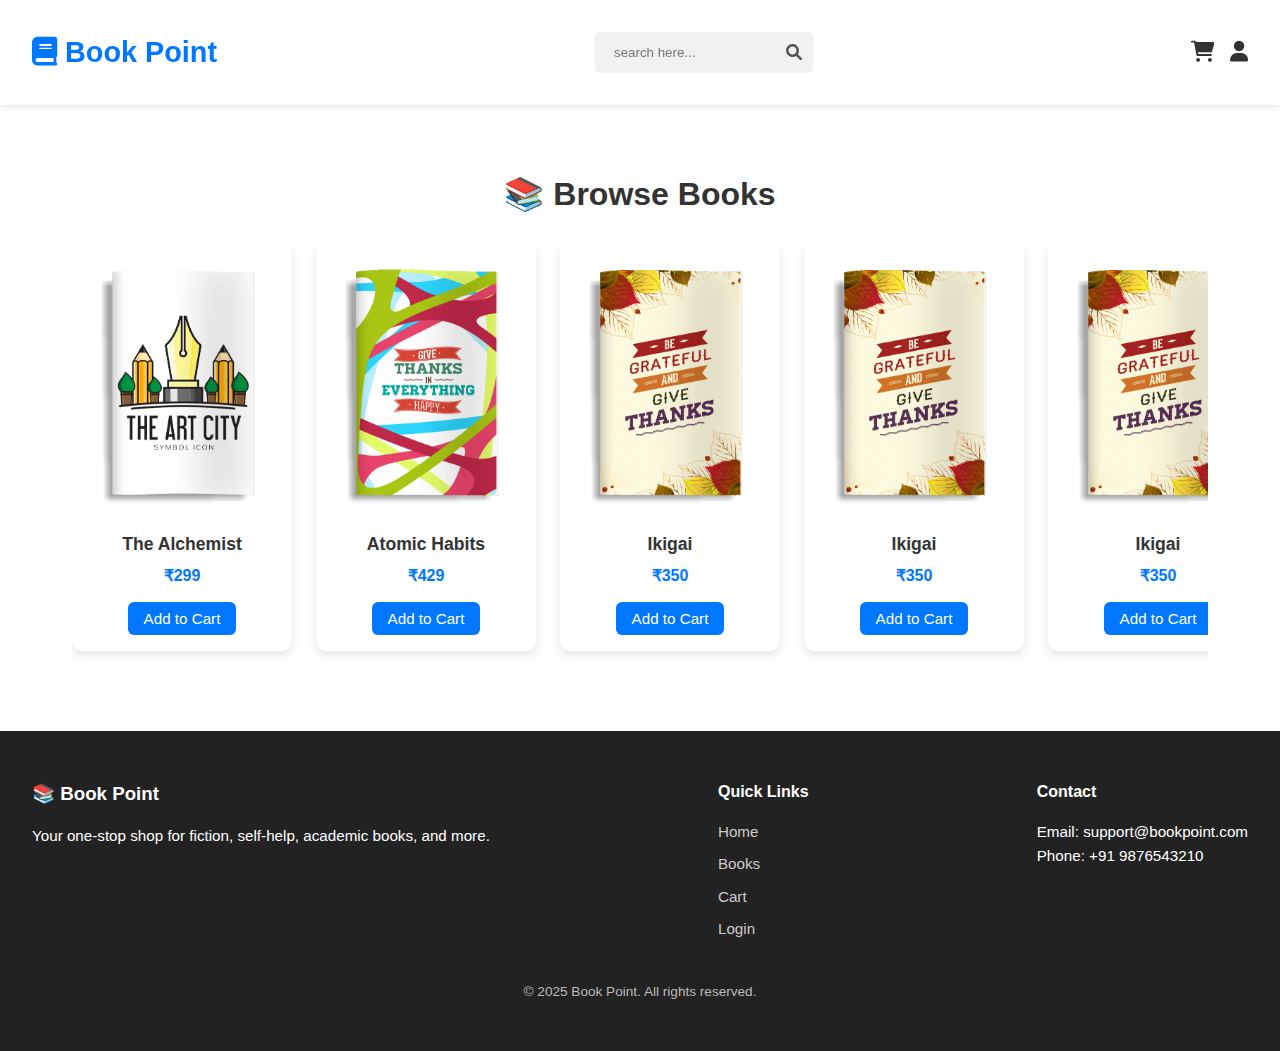
<file: books.html>
<!DOCTYPE html>
<html lang="en">
<head>
  <meta charset="UTF-8">
  <title>All Books | Book Point</title>
  <link rel="stylesheet" href="css/style.css">
  <link rel="stylesheet" href="https://cdnjs.cloudflare.com/ajax/libs/font-awesome/6.0.0/css/all.min.css">
  <link rel="stylesheet" href="../css/style.css">
  <link rel="stylesheet" href="../css/books.css">
</head>
<body>

  <!-- Reuse the same header from index.html -->
  <header class="header">
    <div class="header-1">
      <a href="index.html" class="logo"><i class="fas fa-book"></i> Book Point</a>
      <form action="" class="search-form">
        <input type="search" placeholder="search here..." id="search-box">
        <label for="search-box" class="fas fa-search"></label>
      </form>
      <div class="icons">
        <a href="cart.html" class="fas fa-shopping-cart"></a>
        <a href="login.html" class="fas fa-user"></a>
      </div>
    </div>
  </header>

 <!-- Book List -->
  <section class="books-container">
    <h2 class="section-title">📚 Browse Books</h2>

    <div class="books-scroll">
      <!-- Book Card 1 -->
      <div class="book-card">
        <img src="../images/book1.png" alt="The Alchemist">
        <h3>The Alchemist</h3>
        <p class="price">₹299</p>
        <button class="add-to-cart"
                data-title="The Alchemist"
                data-price="299"
                data-image="../images/book1.png">
          Add to Cart
        </button>
      </div>

      <!-- Book Card 2 -->
      <div class="book-card">
        <img src="../images/book2.png" alt="Atomic Habits">
        <h3>Atomic Habits</h3>
        <p class="price">₹429</p>
        <button class="add-to-cart"
                data-title="Atomic Habits"
                data-price="429"
                data-image="../images/book2.png">
          Add to Cart
        </button>
      </div>

      <!-- Book Card 3 -->
      <div class="book-card">
        <img src="../images/book3.png" alt="Ikigai">
        <h3>Ikigai</h3>
        <p class="price">₹350</p>
        <button class="add-to-cart"
                data-title="Ikigai"
                data-price="350"
                data-image="../images/book3.png">
          Add to Cart
        </button>
      </div>

      <div class="book-card">
        <img src="../images/book3.png" alt="Ikigai">
        <h3>Ikigai</h3>
        <p class="price">₹350</p>
        <button class="add-to-cart"
                data-title="Ikigai"
                data-price="350"
                data-image="../images/book3.png">
          Add to Cart
        </button>
      </div>
      <div class="book-card">
        <img src="../images/book3.png" alt="Ikigai">
        <h3>Ikigai</h3>
        <p class="price">₹350</p>
        <button class="add-to-cart"
                data-title="Ikigai"
                data-price="350"
                data-image="../images/book3.png">
          Add to Cart
        </button>
      </div>
      <div class="book-card">
        <img src="../images/book3.png" alt="Ikigai">
        <h3>Ikigai</h3>
        <p class="price">₹350</p>
        <button class="add-to-cart"
                data-title="Ikigai"
                data-price="350"
                data-image="../images/book3.png">
          Add to Cart
        </button>
      </div>
      <div class="book-card">
        <img src="../images/book3.png" alt="Ikigai">
        <h3>Ikigai</h3>
        <p class="price">₹350</p>
        <button class="add-to-cart"
                data-title="Ikigai"
                data-price="350"
                data-image="../images/book3.png">
          Add to Cart
        </button>
      </div>

    </div>
  </section>

  <!-- Reuse the same footer from index.html -->
  <footer class="site-footer">
    <div class="footer-container">
      <div class="footer-column">
        <h3>📚 Book Point</h3>
        <p>Your one-stop shop for fiction, self-help, academic books, and more.</p>
      </div>
      <div class="footer-column">
        <h4>Quick Links</h4>
        <ul>
          <li><a href="index.html">Home</a></li>
          <li><a href="books.html">Books</a></li>
          <li><a href="cart.html">Cart</a></li>
          <li><a href="login.html">Login</a></li>
        </ul>
      </div>
      <div class="footer-column">
        <h4>Contact</h4>
        <p>Email: support@bookpoint.com</p>
        <p>Phone: +91 9876543210</p>
      </div>
    </div>
    <div class="footer-bottom">
      <p>© 2025 Book Point. All rights reserved.</p>
    </div>
  </footer>
<script src="../js/books.js"></script>
</body>
</html>
</file>
<file: css/style.css>
* {
  margin: 0;
  padding: 0;
  box-sizing: border-box;
}
#splash-book {
  position: fixed;
  top: 0;
  left: 0;
  background: #fff;
  width: 100%;
  height: 100%;
  z-index: 9999;
  display: flex;
  align-items: center;
  justify-content: center;
  animation: fadeOutSplash 2s ease 3s forwards;
}

.book {
  width: 100px;
  height: 140px;
  position: relative;
  transform-style: preserve-3d;
  perspective: 600px;
}

.page {
  position: absolute;
  width: 100%;
  height: 100%;
  background: #0077ff;
  border-radius: 4px;
  transform-origin: left center;
  box-shadow: 0 2px 8px rgba(0,0,0,0.2);
}

#page1 {
  background: #0077ff;
  animation: flip 1s forwards ease-in-out;
}

#page2 {
  background: #00b4ff;
  animation: flip 1s 0.5s forwards ease-in-out;
}

#page3 {
  background: #4fc3f7;
  animation: flip 1s 1s forwards ease-in-out;
}

@keyframes flip {
  0% { transform: rotateY(0deg); }
  100% { transform: rotateY(-180deg); }
}

@keyframes fadeOutSplash {
  to {
    opacity: 0;
    visibility: hidden;
  }
}


body {
  font-family: 'Segoe UI', sans-serif;
  line-height: 1.6;
  background: #fefefe;
  color: #222;
}

a {
  text-decoration: none;
  color: inherit;
}

.header {
  background: #fff;
  box-shadow: 0 2px 6px rgba(0,0,0,0.1);
  padding: 1rem 2rem;
  position: sticky;
  top: 0;
  z-index: 1000;
}

.header-1 {
  display: flex;
  justify-content: space-between;
  align-items: center;
  flex-wrap: wrap;
}

.logo {
  font-size: 1.8rem;
  font-weight: bold;
  color: #0077ff;
}

.search-form {
  display: flex;
  align-items: center;
  background: #f1f1f1;
  border-radius: 5px;
  padding: 0.3rem 0.7rem;
  margin: 1rem 0;
}

.search-form input {
  border: none;
  outline: none;
  background: transparent;
  padding: 0.5rem;
  width: 180px;
}

.search-form label {
  cursor: pointer;
  color: #555;
}

.icons {
  display: flex;
  align-items: center;
  gap: 1rem;
  font-size: 1.3rem;
}

.icons a,
.icons div {
  color: #333;
  cursor: pointer;
}

.user-info {
  display: flex;
  align-items: center;
  gap: 0.5rem;
  font-size: 0.95rem;
}

.hero {
  background: linear-gradient(to right, #0077ff, #00b4ff);
  color: #fff;
  padding: 4rem 2rem;
  text-align: center;
}

.hero-content h1 {
  font-size: 2.5rem;
  margin-bottom: 1rem;
}

.hero-content p {
  font-size: 1.2rem;
  margin-bottom: 1.5rem;
}

.browse-books {
  background: #fff;
  color: #0077ff;
  padding: 0.8rem 1.6rem;
  border-radius: 30px;
  font-weight: bold;
  display: inline-flex;
  align-items: center;
  gap: 0.5rem;
  transition: 0.3s;
}

.browse-books:hover {
  background: #e6f0ff;
}

.featured-books-horizontal {
  padding: 3rem 2rem;
}

.featured-books-horizontal h2 {
  text-align: center;
  margin-bottom: 1.5rem;
  font-size: 2rem;
  color: #333;
}

.horizontal-scroll-container {
  display: flex;
  gap: 1.2rem;
  overflow-x: auto;
  scroll-behavior: smooth;
  padding-bottom: 1rem;
}

.horizontal-scroll-container::-webkit-scrollbar {
  height: 8px;
}

.horizontal-scroll-container::-webkit-scrollbar-thumb {
  background: #ccc;
  border-radius: 10px;
}

.book-card {
  flex: 0 0 auto;
  width: 200px;
  background: #fff;
  padding: 1rem;
  border-radius: 8px;
  box-shadow: 0 2px 8px rgba(0,0,0,0.1);
  text-align: center;
  transition: transform 0.3s ease;
}

.book-card:hover {
  transform: translateY(-5px);
}

.book-card img {
  width: 100%;
  height: 250px;
  object-fit: cover;
  border-radius: 5px;
}

.book-card h3 {
  margin: 0.7rem 0 0.3rem;
  font-size: 1rem;
}

.price {
  font-weight: bold;
  color: #0077ff;
  margin-bottom: 0.8rem;
}

.original {
  text-decoration: line-through;
  color: #999;
  margin-right: 0.4rem;
}

.book-card button {
  background: #0077ff;
  color: #fff;
  border: none;
  padding: 0.5rem 1rem;
  border-radius: 5px;
  cursor: pointer;
  transition: 0.3s;
}

.book-card button:hover {
  background: #005fcc;
}

.reviews {
  padding: 3rem 2rem;
  background: #f8f8f8;
}

.reviews h2 {
  text-align: center;
  margin-bottom: 2rem;
  color: #222;
}

.review-grid {
  display: grid;
  grid-template-columns: repeat(auto-fit, minmax(250px, 1fr));
  gap: 1.5rem;
}

.review-card {
  background: #fff;
  padding: 1.5rem;
  border-radius: 8px;
  box-shadow: 0 2px 6px rgba(0,0,0,0.05);
  font-style: italic;
}

.reviewer {
  text-align: right;
  font-weight: bold;
  margin-top: 1rem;
}

.site-footer {
  background: #222;
  color: #fff;
  padding: 3rem 2rem;
}

.footer-container {
  display: flex;
  flex-wrap: wrap;
  gap: 2rem;
  justify-content: space-between;
}

.footer-column h3,
.footer-column h4 {
  margin-bottom: 1rem;
}

.footer-column p,
.footer-column ul {
  font-size: 0.95rem;
  line-height: 1.6;
}

.footer-column ul {
  list-style: none;
  padding-left: 0;
}

.footer-column ul li {
  margin-bottom: 0.5rem;
}

.footer-column ul li a {
  color: #ccc;
  transition: 0.3s;
}

.footer-column ul li a:hover {
  color: #fff;
}

.footer-bottom {
  text-align: center;
  margin-top: 2rem;
  font-size: 0.85rem;
  color: #bbb;
}

@media (max-width: 768px) {
  .header-1 {
    flex-direction: column;
    gap: 1rem;
    align-items: flex-start;
  }

  .search-form input {
    width: 150px;
  }

  .hero-content h1 {
    font-size: 2rem;
  }

  .hero-content p {
    font-size: 1rem;
  }

  .book-card {
    width: 160px;
  }

  .book-card img {
    height: 200px;
  }

  .footer-container {
    flex-direction: column;
    gap: 2rem;
  }
}

@media (max-width: 480px) {
  .logo {
    font-size: 1.3rem;
  }

  .hero-content h1 {
    font-size: 1.6rem;
  }

  .hero-content p {
    font-size: 0.9rem;
  }

  .book-card {
    width: 140px;
  }

  .book-card img {
    height: 180px;
  }

  .reviews {
    padding: 2rem 1rem;
  }

  .review-card {
    font-size: 0.9rem;
  }

  .site-footer {
    padding: 2rem 1rem;
  }
}
</file>
<file: css/books.css>
/* ==========================
   books.css – Styling for Books Page
   ========================== */

.books-container {
  padding: 4rem 2rem;
  max-width: 1200px;
  margin: auto;
}

.section-title {
  font-size: 2rem;
  margin-bottom: 1.5rem;
  text-align: center;
  color: #333;
}

/* 📚 Horizontal Scrollable Book Section */
.books-scroll {
  display: flex;
  overflow-x: auto;
  gap: 1.5rem;
  scroll-behavior: smooth;
  padding-bottom: 1rem;
}

.books-scroll::-webkit-scrollbar {
  height: 10px;
}

.books-scroll::-webkit-scrollbar-thumb {
  background: #888;
  border-radius: 10px;
}

.books-scroll::-webkit-scrollbar-thumb:hover {
  background: #555;
}

/* 📘 Individual Book Card */
.book-card {
  flex: 0 0 auto;
  width: 220px;
  background: #fff;
  border-radius: 10px;
  padding: 1rem;
  box-shadow: 0 4px 10px rgba(0, 0, 0, 0.1);
  text-align: center;
  transition: transform 0.3s;
}

.book-card:hover {
  transform: translateY(-5px);
}

.book-card img {
  width: 100%;
  height: 250px;
  object-fit: cover;
  border-radius: 8px;
}

.book-card h3 {
  font-size: 1.1rem;
  margin: 0.8rem 0 0.3rem;
  color: #333;
}

.book-card .price {
  color: #0077ff;
  font-weight: bold;
  margin-bottom: 0.8rem;
}

/* 🛒 Add to Cart Button */
.book-card button {
  background-color: #0077ff;
  color: #fff;
  border: none;
  padding: 0.5rem 1rem;
  font-size: 0.95rem;
  border-radius: 6px;
  cursor: pointer;
  transition: background-color 0.3s ease;
}

.book-card button:hover {
  background-color: #005fcc;
}

/* ✅ Responsive Design */
@media (max-width: 768px) {
  .book-card {
    width: 180px;
  }

  .book-card img {
    height: 200px;
  }

  .book-card h3 {
    font-size: 1rem;
  }

  .book-card button {
    padding: 0.4rem 0.8rem;
    font-size: 0.85rem;
  }
}

@media (max-width: 480px) {
  .books-container {
    padding: 2rem 1rem;
  }

  .book-card {
    width: 150px;
  }

  .book-card img {
    height: 180px;
  }

  .section-title {
    font-size: 1.5rem;
  }
}
</file>
